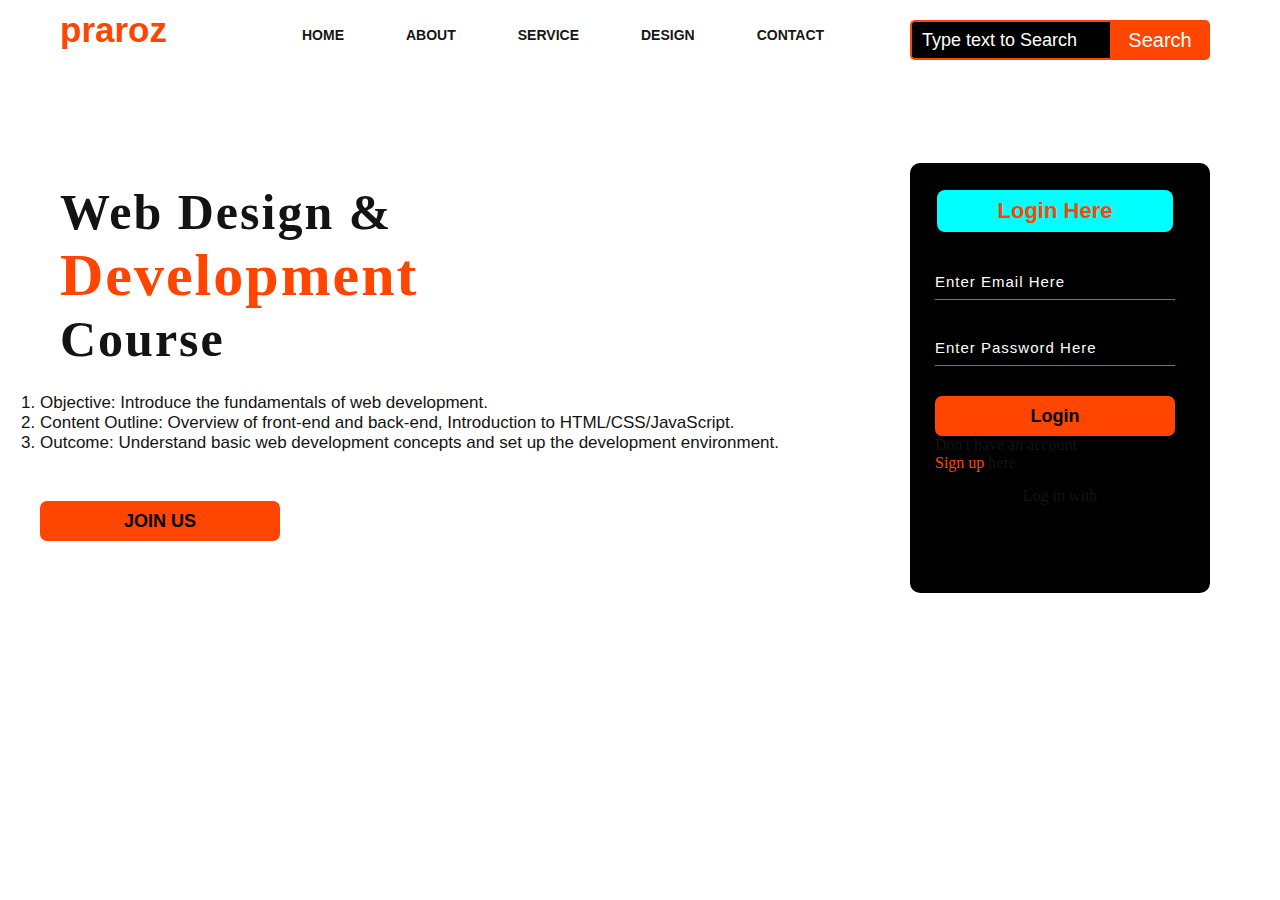
<file: kshi/index.html>
<!DOCTYPE html>
<html lang="en">
<head>
    <meta charset="UTF-8">
    <meta name="viewport" content="width=device-width, initial-scale=1.0">
    <title>Praroz</title>
    <link rel="stylesheet" href="style.css">
</head>
<body>
    <div class="main">
        <div class="navbar">
            <div class="icon">
                <h2 class="logo">praroz
                </h2>
            </div>
            <div class="menu">
                <ul>
                    <li><a href="#">HOME</a></li>
                    <li><a href="#">ABOUT</a></li>
                    <li><a href="#">SERVICE</a></li>
                    <li><a href="#">DESIGN</a></li>
                    <li><a href="#">CONTACT</a></li>
                </ul>
            </div>
            <div class="search">
                <input class="srch" type="search" name="search" placeholder="Type text to Search">
                <a href="#"><button class="btn">Search</button></a>
            </div>
        </div>
        <div class="content">
            <h1>
                Web Design & <br><span>
                    Development
                </span><br>Course
            </h1>
            <p class="par"><ol><li>Objective: Introduce the fundamentals of web development.</li>
                <li>Content Outline: Overview of front-end and back-end, Introduction to HTML/CSS/JavaScript.
                <li>Outcome: Understand basic web development concepts and set up the development environment.</li></ol></p><br>
            <button class="btnn"><a href="#">JOIN US</a></button>
            <div class="form">
                <h2>Login Here</h2>
                <input type="email" name="email" placeholder="Enter Email Here">
                <input type="Password" name="" placeholder="Enter Password Here">
                <button class="btnn"><a href="#">Login</a></button>
                <p class="link">Don't have an account<br>
                <a href="#">Sign up</a> here</a></p>
                <p class="liw">Log in with</p>
            </div>
    </div>
    
</body>
</html>
</file>
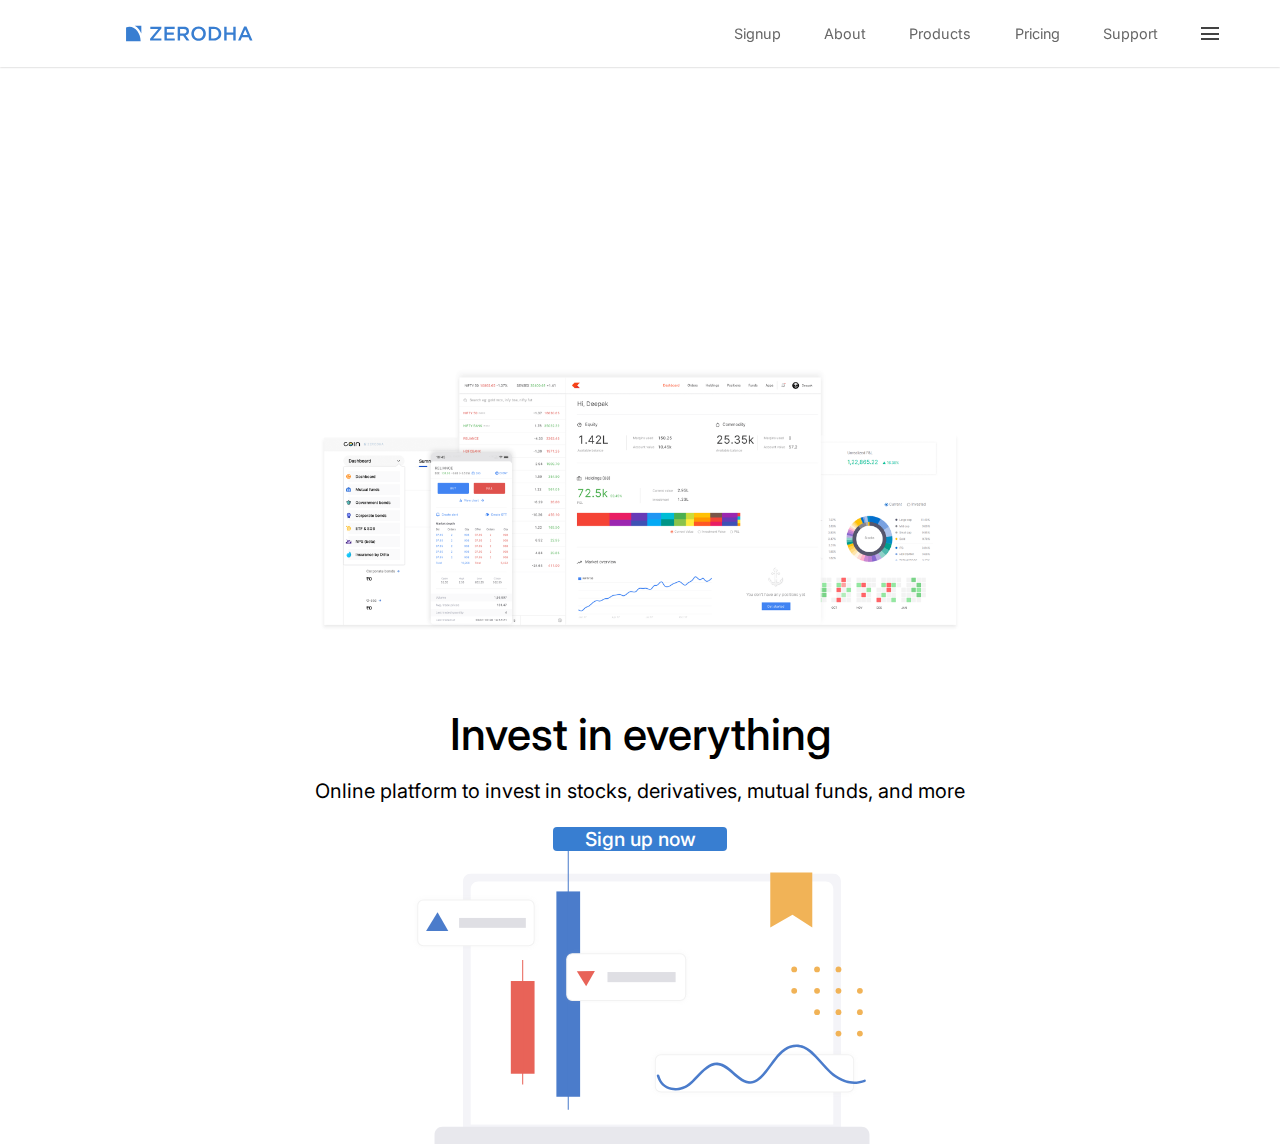
<file: My Zerodha/index.html>
<!DOCTYPE html>
<html lang="en">
<head>
    <meta charset="UTF-8">
    <meta name="viewport" content="width=device-width, initial-scale=1.0">
    <title>Zerodha - Online stock trading at lowest prices from India's biggest 
        stock broker – Zerodha</title>
        <link rel="icon" href="./Images/icon.png">
        <link rel="stylesheet" href="style.css">
</head>

<body>
 <header id="head">
    <div class="head-container">
    <div class="logo">
        <img src="./Images/logo.svg" alt="" class="logo">
    </div>
        <nav class="nav">
            <a href="">Signup</a>
            <a href="">About</a>
            <a href="">Products</a>
            <a href="">Pricing</a>
            <a href="">Support</a>
            <a href="" class="hamburger">
            <span></span>
            <span></span>
            <span></span>
            </a>
        </nav>
    </div>
 </header> 
 <section id="mid-section">
<article class="mid-section-container">
    <div class="image-container">
        <img src="./Images/landing.png" alt="">
    </div>
    <h1>Invest in everything</h1>
    <p>Online platform to invest in stocks, derivatives, mutual funds, and more</p>
    <a href="" class="signup">Sign up now</a>

<div class="mid-section2">
    <div class="mid-section2-container">
        <div class="image-container">
            <img src="./Images/largest-broker.svg" alt="">
            <div class="mid-section2-container2">
                
            </div>
        </div>
    </div>
</div>
</article>
 </section>
</body>
</html>
</file>
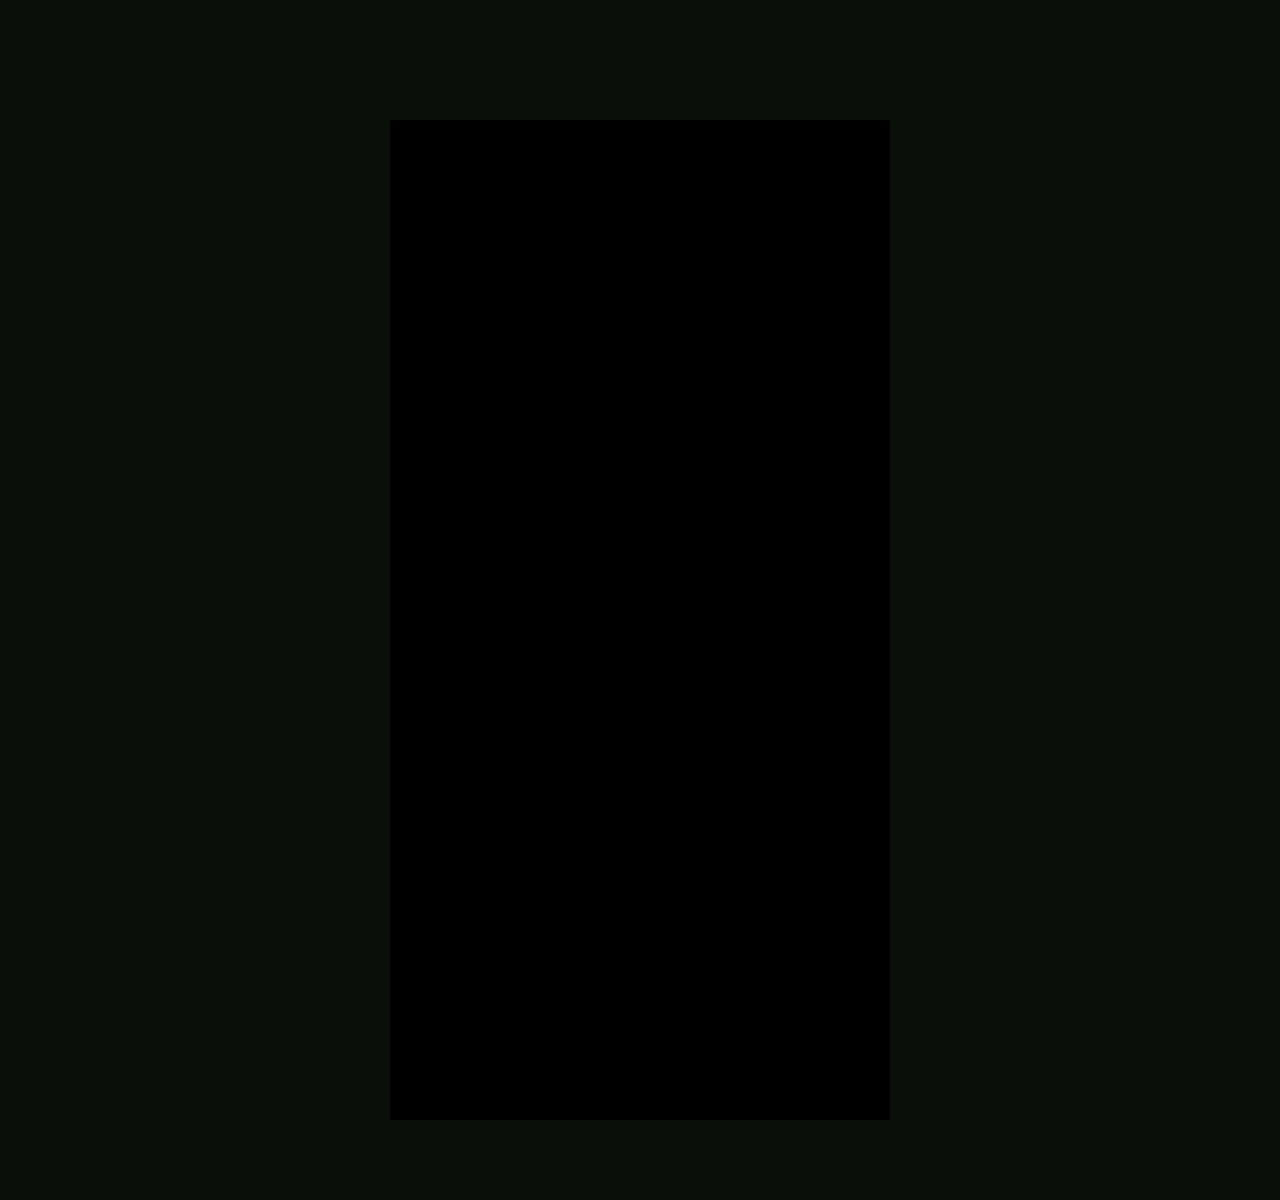
<file: Project Kalki/index.html>
<!DOCTYPE html>
<html lang="en">
  <head>
    <meta charset="UTF-8" />
    <meta name="viewport" content="width=device-width, initial-scale=1.0" />
    <title>Kalki 2898 AD</title>
    <link rel="stylesheet" href="style.css" />
  </head>
  <body>
    <div id="section">
      <div class="poster"></div>
      <h2>Kalki 2898 AD</h2>
      <div class="about">
        'Kalki 2898 AD' is a visual and narrative spectacle that redefines the boundaries of sci-fi cinema. With stellar performances from Prabhas, Amitabh Bachchan, and Deepika Padukone, and visionary direction by Nag Ashwin, this film is a must-watch.
      </div>
      <br>
      <br>
      <div class="Movie">
        <a
          href="https://www.youtube.com/watch?v=bC36d8e3bb0"
          target="_blank"
          >Teaser</a
        >
        <a
          href="https://www.youtube.com/watch?v=BfCIPsEGAS8"
          target="_blank"
          >Trailer</a
        >
      </div> 
    </div>
  </body>
</html>
</file>
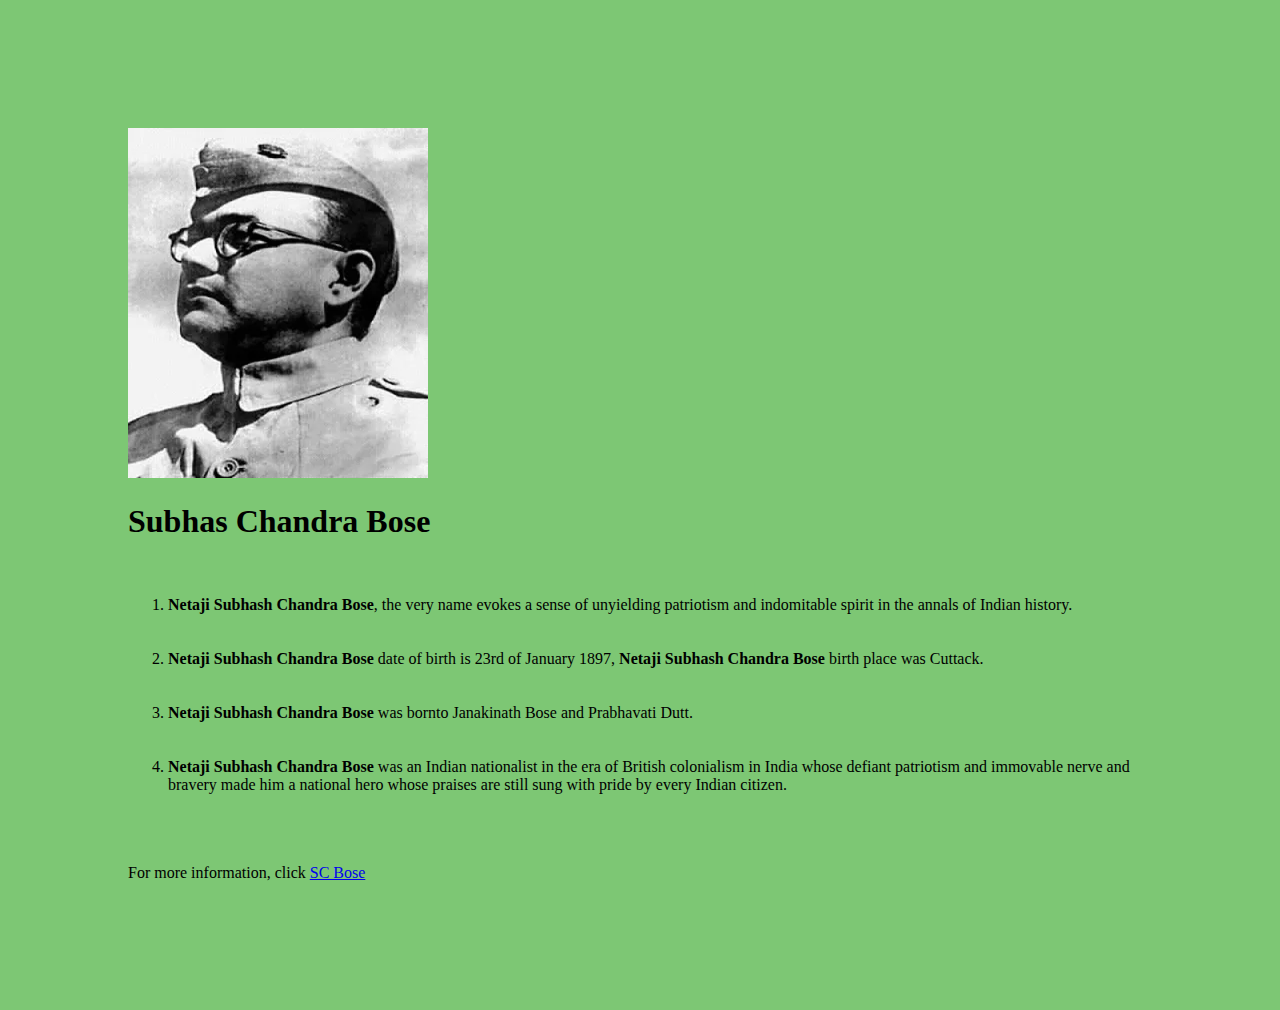
<file: Project1/index.html>
<!DOCTYPE html>
<html lang="en">
<head>
    <meta charset="UTF-8">
    <meta name="viewport" content="width=device-width, initial-scale=1.0">
    <title>Subhas Chandra Bose</title>
    <style>
        body{background: #7dc774;
        margin: 10%;
    }
    img{display: inline-block; 
    height: 350px;
    width: 300px;
}
    </style>
</head>
<body>
    <img src="./Subhas-Chandra-Bose.jpg" alt="Error Loading Image">
    </a>
    <h1>Subhas Chandra Bose</h1>
    <br><ol>
    <p><li><b>Netaji Subhash Chandra Bose</b>, the very name evokes a sense of unyielding
    patriotism and indomitable spirit in the annals of Indian history.</li>
    <br>
    <br><li>
        <b>Netaji Subhash Chandra Bose</b> date of birth is 23rd of January 1897,
        <b>Netaji Subhash Chandra Bose</b> birth place was Cuttack.</li>
    <br>
    <br><li>
        <b>Netaji Subhash Chandra Bose</b> was bornto Janakinath Bose and Prabhavati Dutt.</li>
    <br>
    <br><li>
        <b>Netaji Subhash Chandra Bose</b> was an Indian nationalist in the era of British colonialism in 
    India whose defiant patriotism and immovable nerve and bravery made 
    him a national hero whose praises are still sung with pride by every 
    Indian citizen.</li></ol></p>
    <br>
    <br>
    <br>
    For more information, click <a href="https://www.vedantu.com/biography/subhash-chandra-bose-biography"
                 target="_blank"> SC Bose</a>
</body>
</html>
</file>
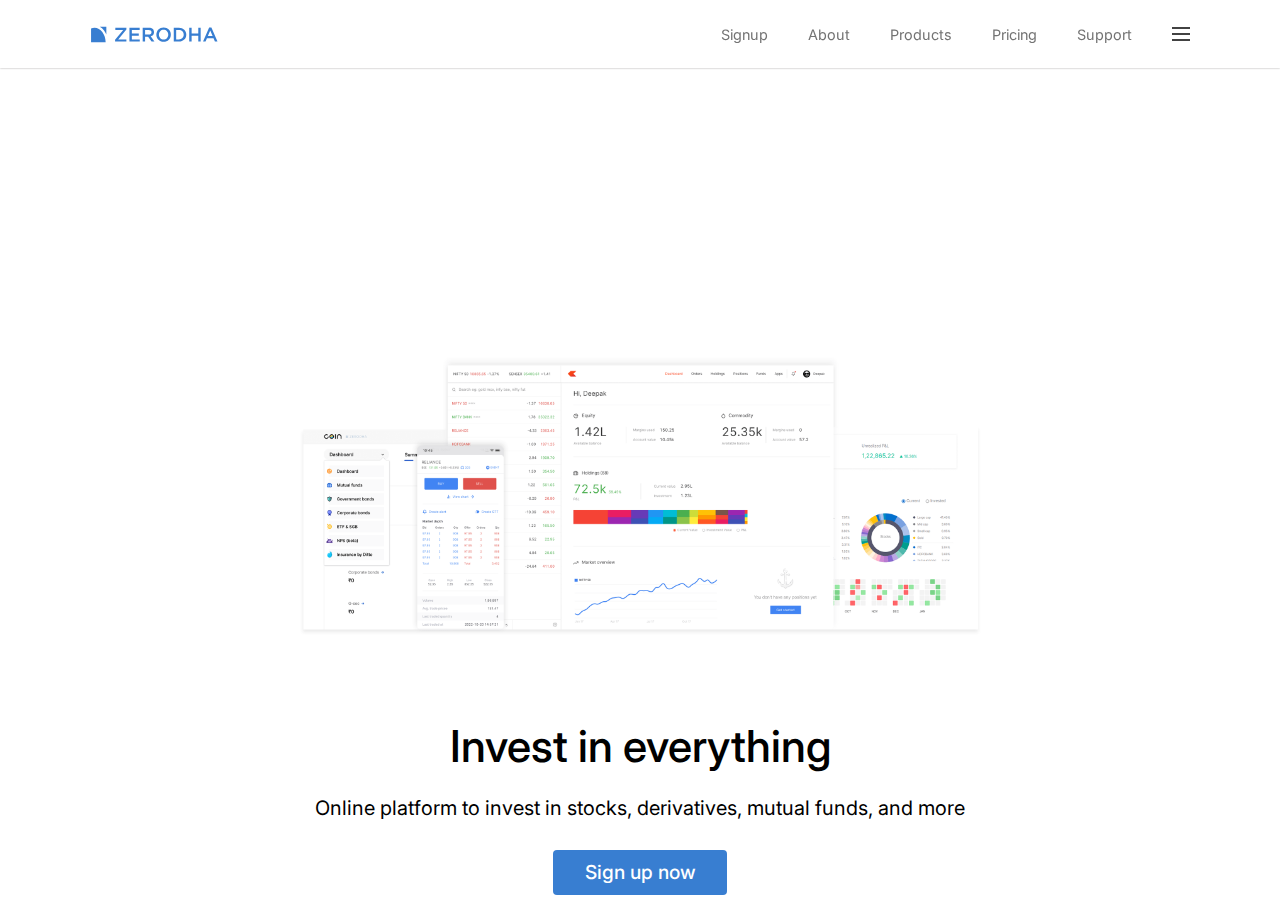
<file: Zerodha/index.html>
<!DOCTYPE html>
<html lang="en">
<head>
    <meta charset="UTF-8">
    <meta name="viewport" content="width=device-width, initial-scale=1.0">
    <title>Zerodha - Online stock trading at lowest prices from India's biggest stock broker – Zerodha</title>
    <link rel="stylesheet" href="style.css">
    <link rel="icon" href="./Images/title_logo-removebg-preview.png">
</head>
<body>
    <header id="header">
        <div class="header-container">
            <div class="logo">
                <img src="./Images/logo.svg" alt="" class="image">
            </div>
            <nav class="desktop-nav">
                <a href="">Signup</a>
                <a href="">About</a>
                <a href="">Products</a>
                <a href="">Pricing</a>
                <a href="">Support</a>
                <a href="" class="hamburger">
                    <span></span>
                    <span></span>
                    <span></span>
                </a>
            </nav>
        </div>
    </header>
    <section id="hero-section">
        <article class="hero-section-container">
            <div class="image-container">
                <img src="./Images/hero-section-image.png" alt="">
            </div>
            <h1>Invest in everything</h1>
            <p>Online platform to invest in stocks, derivatives, mutual funds, and more</p>
            <a href="" class="signup">Sign up now</a>
        </article>
    </section>
</body>
</html>
</file>
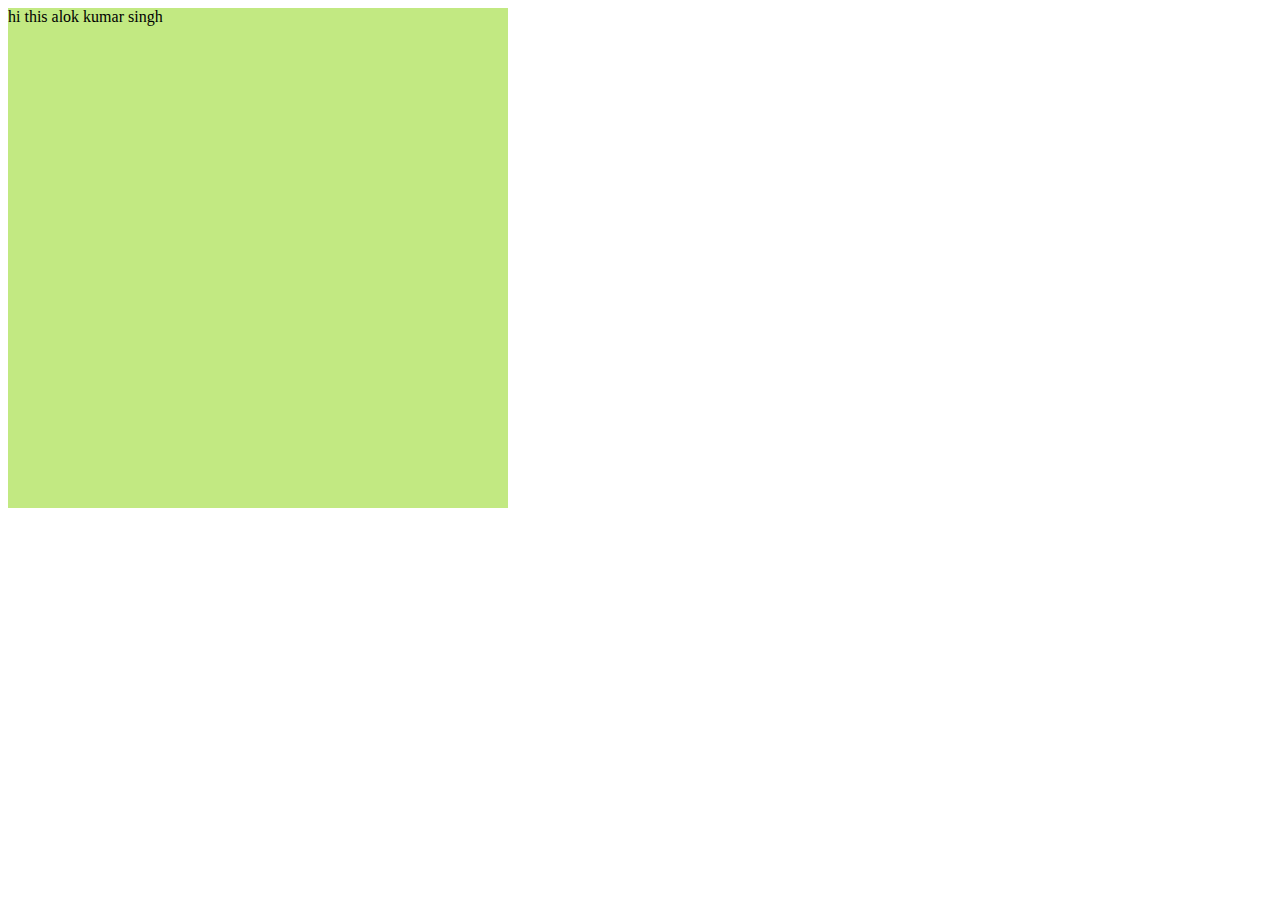
<file: Zomato/index.html>
<!DOCTYPE html>
<html lang="en">
<head>
    <meta charset="UTF-8">
    <meta name="viewport" content="width=device-width, initial-scale=1.0">
    <title>Zomato</title>
    <link rel="stylesheet" href="style.css">
</head>
<body>
    <div>
        hi this alok kumar singh
    </div>
</body>
</html>
</file>
<file: kshi/style.css>
*{
    margin: 0;
    padding: 0;

}

.main{
    width: 100%;
    background: linear-gradient(to top, rgba(0,0,0.5)50%, rgba(0,0,0.5)50%,);
    background-position: center;
    background-size: cover;
    height: 100vh;

}

.navbar{
    width: 1200px;
    height: 75px;
    margin: auto;

}

.icon{
    width: 200px;
    float: left;
    height: 70px;

}

.logo{
    color: orangered;
    font-size: 35px;
    font-family: Arial, Helvetica, sans-serif;
    padding-left: 20px;
    float: left;
    padding-top: 10px;

}

.menu{
    width: 400px;
    float: left;
    height: 70px;
}

ul{
    float: left;
    display: flex;
    justify-content: center;
    align-items: center;

}

ul li{
    list-style: none;
    margin-left: 62px;
    margin-top: 27px;
    font-size: 14px;

}

ul li a{
    text-decoration: none;
    color: rgb(22, 22, 21);
    font-family: Arial, Helvetica, sans-serif;
    font-weight: bold;
    transition: 0.4 ease-in-out;
}

ul li a:hover{
    color: orangered;
}

ol li{
    font-family: Arial;
    font-size: 17px; 
    font-weight:500;
}

.search{
    width: 300px;
    float: left;
    margin-left: 270px;
    margin-top: 20px;
    border-radius: 10px;
    
}
.srch{
    font-family: 'Times New Roman', Times, serif;
    width: 200px;
    height: 40px;
    background: #000000;
    border: 2px solid orangered;
    margin-top: 0px;
    color: hsl(0, 0%, 0%);
    border-right: none;
    font-size: 18px;
    float: left;
    padding: 10px;
    border-bottom-left-radius: 5px;
    border-top-left-radius: 5px;

}

.btn{
    width: 100px;
    height: 40px;
    background: orangered;
    border: 2px solid orangered;
    margin-top: 0px;
    color: white;
    font-size: 20px;
    border-top-right-radius: 5px;
    border-bottom-right-radius: 5px;

}


.btn:focus{
    outline: none;

}

.srch:focus{
    outline: none;
}

.content{
    width: 1200px;
    height: auto;
    margin: auto;
    color: rgb(20, 19, 19);
    position: relative;

}

.content .par{
    padding-left: 20px;
    padding-bottom: 25px;
    font-family: Arial;
    letter-spacing: 1,2px;
    line-height: 30px;

}

.content h1{
    font-family: 'Times New Roman', Times, serif;
    font-size: 50px;
    padding-left: 20px;
    margin-top: 9%;
    letter-spacing: 2px;
}

.content .cn{
    width: 160px;
    height: 40px;
    background: orangered;
    border: none;
    margin-bottom: 10px;
    margin-left: 20px;
    font-size: 18px;
    border-radius: 10px;
    cursor: pointer;
    transition: .4s ease9;

}
.content .cn a{
    text-decoration: none;
    color: black;
    transition: .3s ease;

}

.cn:hover{
    background-color: white;

}

.content span{
    color: orangered;
    font-size: 60px;

}

.form{
    width: 250px;
    height: 380px;
    background: linear-gradient(to top, black,black 50%);
    position: absolute;
    top: -20px;
    left: 870px;
    border-radius: 10px;
    padding: 25px;

}

.form h2{
    width: 220px;
    font-family: sans-serif;
    text-align: center;
    color: orangered;
    font-size: 22px;
    background-color: aqua;
    border-radius: 8px;
    margin: 2px;
    padding: 8px;

}

.form input{
    width: 240px;
    height: 35px;
    background: transparent;
    border-bottom: 1px solid orangered ;
    border-top: none;
    border-right: none;
    border-left: none;
    color: white;
    font-size: 15px;
    letter-spacing: 1px;
    margin-top: 30px;
    font-family: sans-serif;

}

.form input:focus{
    outline: none;

}

::placeholder{
    color: white;
    font-family: Arial, Helvetica, sans-serif;

}

.btnn{
    width: 240px;
    height: 40px;
    background: orangered;
    border: none;
    margin-top: 30px;
    font-size: 18px;
    cursor: pointer;
    color: white;
    transition: 0.4s ease;
    border-radius: 7px;

}

.btnn:hover{
    background: white;
    color: orangered;

}

.btnn a{
    text-decoration: none;
    color: black;
    font-weight: bold;

}

.form .link a{
    text-decoration: none;
    color: orangered;

}

.liw{
    padding-top: 15px;
    padding-bottom: 10px;
    text-align: center;
}
</file>
<file: My Zerodha/style.css>
@import url('https://fonts.googleapis.com/css2?family=Inter:wght@100..900&family=PT+Serif:ital,wght@0,400;0,700;1,400;1,700&display=swap');

*{
    box-sizing: border-box;
    margin: 0;
    padding: 0;
    font-family: inter, serif;
    text-decoration: none;
}

body{
    width: 100vw;
    height: 100vh;
}

#head{
    width: 100%;
    height: 67px;
    box-shadow: 0px 0.25px 2px 0px hsla(0, 1%, 65%, 0.79);
    position: fixed;
    top: 0px;

}

.head-container{
    width: 1094px;
    height: 100%;
    display: flex;
    justify-content:space-between;
    align-items: center;
    margin-left: 125px;
    margin-right: 125px;
    text-decoration: none;
}

#head .head-container .logo{
    width: 129px;
    height: 17px;
}

#head .image{
    width: 100%;
    height: 100%;
}

#head .nav{
    font-size: 14.4px;
    width: 623px;
    height: 100%;
    display: flex;
    justify-content:flex-end;
    align-items:center;
    gap: 0px 2.7rem;
    font-weight: 400;
    font-stretch: 100%;

}

#head a{
    color: #666666;
}

#head .hamburger{
    width: 18px;
    height: 18px;
    display: flex;
    flex-direction: column;
    gap: 3.7px;
    justify-content: center;
}

#head span{
    width: 100%;
    height: 2px;
    background-color: #424242;    
}

#head a:hover{
    color: #387ed1;
}

#mid-section{
    width: 100%;
    height: 100%;
    display: flex;
    align-items: flex-end;
    justify-content: center;
}

#mid-section .mid-section-container{
    width: 1100px;
    height: 550px;
    display: flex;
    flex-direction: column;
    align-items: center;
    justify-content: space-evenly; 
}

#mid-section .image-container{
    width: 696px;
    height: 293px;
}

#mid-section img{
    width: 100%;
    height: 100%;
}

#mid-section h1{
    font-size: 2.75rem;    
    font-weight: 520;
    margin: 4rem 0 1.15rem;
}

#mid-section p{
    font-size: 1.25rem;
    margin-bottom: 1.5rem;
}

#mid-section .signup{
    width: 174px;
    height: 45px;
    background-color: #387ed1;
    color: white;
    border-radius: 4px;
    display: inline-flex;
    align-items: center;
    justify-content: center;
    font-weight: 520;
    font-size: 1.2em;    
}

#mid-section .signup:hover{
    background-color: black;
}

#mid-section2{
    width: 100%;
    height: 554px;
    margin-top: 50px;

}

#mi-section2 .mid-section2-container{
    display: flex;
    justify-content: left;
    align-items: flex-start;
    margin: 50px;
}
</file>
<file: Project Kalki/style.css>
*{
    box-sizing: border-box;
    margin: 0;
    padding: 0;
    font-family: "Wittgenstein", serif;
}

body
{
    width: 100vw;
    height: 120vh;
    background-color: #0b0f09;
    background-image:url('https://variety.com/wp-content/uploads/2024/06/Kalki-2898AD.jpg?w=1000');;
    background-repeat: no-repeat;
    background-size: cover;
}

#section
{
    width: 500px;
    height: 1000px;
    background-color: hsl(0, 0%, 0%);
    margin:120px auto;
    padding: 5px;    
    overflow: auto;
    scrollbar-width: none;
    
}

#section:hover
{
    box-shadow: 0px 0px 8px 5px hsl(0, 0%, 0%);
    cursor: pointer;
}

.poster
{
    height: 100%;
    width: 100%;
    background-image: url('https://preview.redd.it/kalki-2898-a-d-offical-poster-v0-qd7gl7vni0xc1.jpeg?width=1080&crop=smart&auto=webp&s=43300b459bd9245f1822842e78a80fd40b47d779');
    background-repeat: no-repeat;
    background-size:cover;
    background-position: center;
}

.Movie>:hover
{
    box-shadow: 0px 0px 8px 5px #f1ae77;
    cursor: pointer;
}

h2
{
    text-align: center;
    margin-block:10px 10px;
    font-size: 25px;
    letter-spacing: 1px;
    color: bisque;
}

.Movies
{
    text-align: center;
    margin-block: 30px;
}

a
{
    background-color: hwb(24 41% 2%);
    color: #000000;
    text-decoration:solid;
    padding: 10px 40px;
    font-size: 30px;
    border-radius: 8px;
    margin-left: 55px;
}

.about
{
    text-align: justify;
    color: beige;
}
</file>
<file: Zerodha/style.css>
@import url('https://fonts.googleapis.com/css2?family=Inter:wght@100..900&family=Poppins:ital,wght@0,100;0,200;0,300;0,400;0,500;0,600;0,700;0,800;0,900;1,100;1,200;1,300;1,400;1,500;1,600;1,700;1,800;1,900&display=swap');

*{
    box-sizing: border-box;
    margin: 0;
    padding: 0;
    font-family: "Inter", sans-serif;
    text-decoration: none;
}

body{
    width: 100vw;
    height: 100vh;
}

#header{
    width:100% ;
    height: 68px;
    /* background: aqua; */
    box-shadow: 0px 0.25px 2px 0px rgb(167, 166, 166);
    position: fixed;
    top: 0px;
}

.header-container{
    width: 1100px;
    height: 100%;
    /* background-color: lightcoral; */
    margin: auto;
    display: flex;
    justify-content: space-between;
    align-items: center;
}

#header .logo{
    width: 129px;
    height: 17px;
}
#header .image{
    width: 100%;
    height: 100%;
}

#header .desktop-nav{
    font-size: 14.4px;
    width: 623px;
    height: 100%;
    /* background-color: mediumaquamarine; */
    display: flex;
    align-items: center;
    justify-content: flex-end;
    gap: 0px 2.5rem;
}

#header a{
    color: #737373;
}

#header .hamburger{
    width: 18px;
    height: 18px;
    /* background-color: lightcoral; */
    display: flex;
    flex-direction: column;
    gap: 3.7px;
    justify-content: center;
}
#header span{
    width: 100%;
    height: 2.2px;
    background-color: #424242;    
}

#header a:hover{
    color: #387ed1;
}

#hero-section{
    width: 100%;
    height: 100%;
    /* background-color: lightblue; */
    display: flex;
    align-items: flex-end;
    justify-content: center;
}
#hero-section .hero-section-container{
    width: 1100px;
    height: 569px;
    /* background-color: lightcoral;     */
    display: flex;
    flex-direction: column;
    align-items: center;
    justify-content: space-evenly;
}
#hero-section .image-container{
    width: 743px;
    height: 313px;
}
#hero-section img{
    width: 100%;
    height: 100%;
}

#hero-section h1{
    font-size: 2.75rem;    
    font-weight: 520;
    margin: 4rem 0 1.15rem;
}
#hero-section p{
    font-size: 1.25rem;
    margin-bottom: 1.5rem;
}

#hero-section .signup{
    width: 174px;
    height: 45px;
    background-color: #387ed1;
    color: white;
    border-radius: 4px;
    display: inline-flex;
    align-items: center;
    justify-content: center;
    font-weight: 500;
    font-size: 1.2em;    
}

#hero-section .signup:hover{
    background-color: black;
}
</file>
<file: Zomato/style.css>
*{
    width: 0;
    height: 0;
    box-sizing: border-box;
}

body{
    width: 100vw;
    height: 100vh;
    display: flex;
}

div{
    width: 500px;
    height: 500px;
    border: 5px;
    border-color: black;
    background-color: #c2e982;
}
</file>
